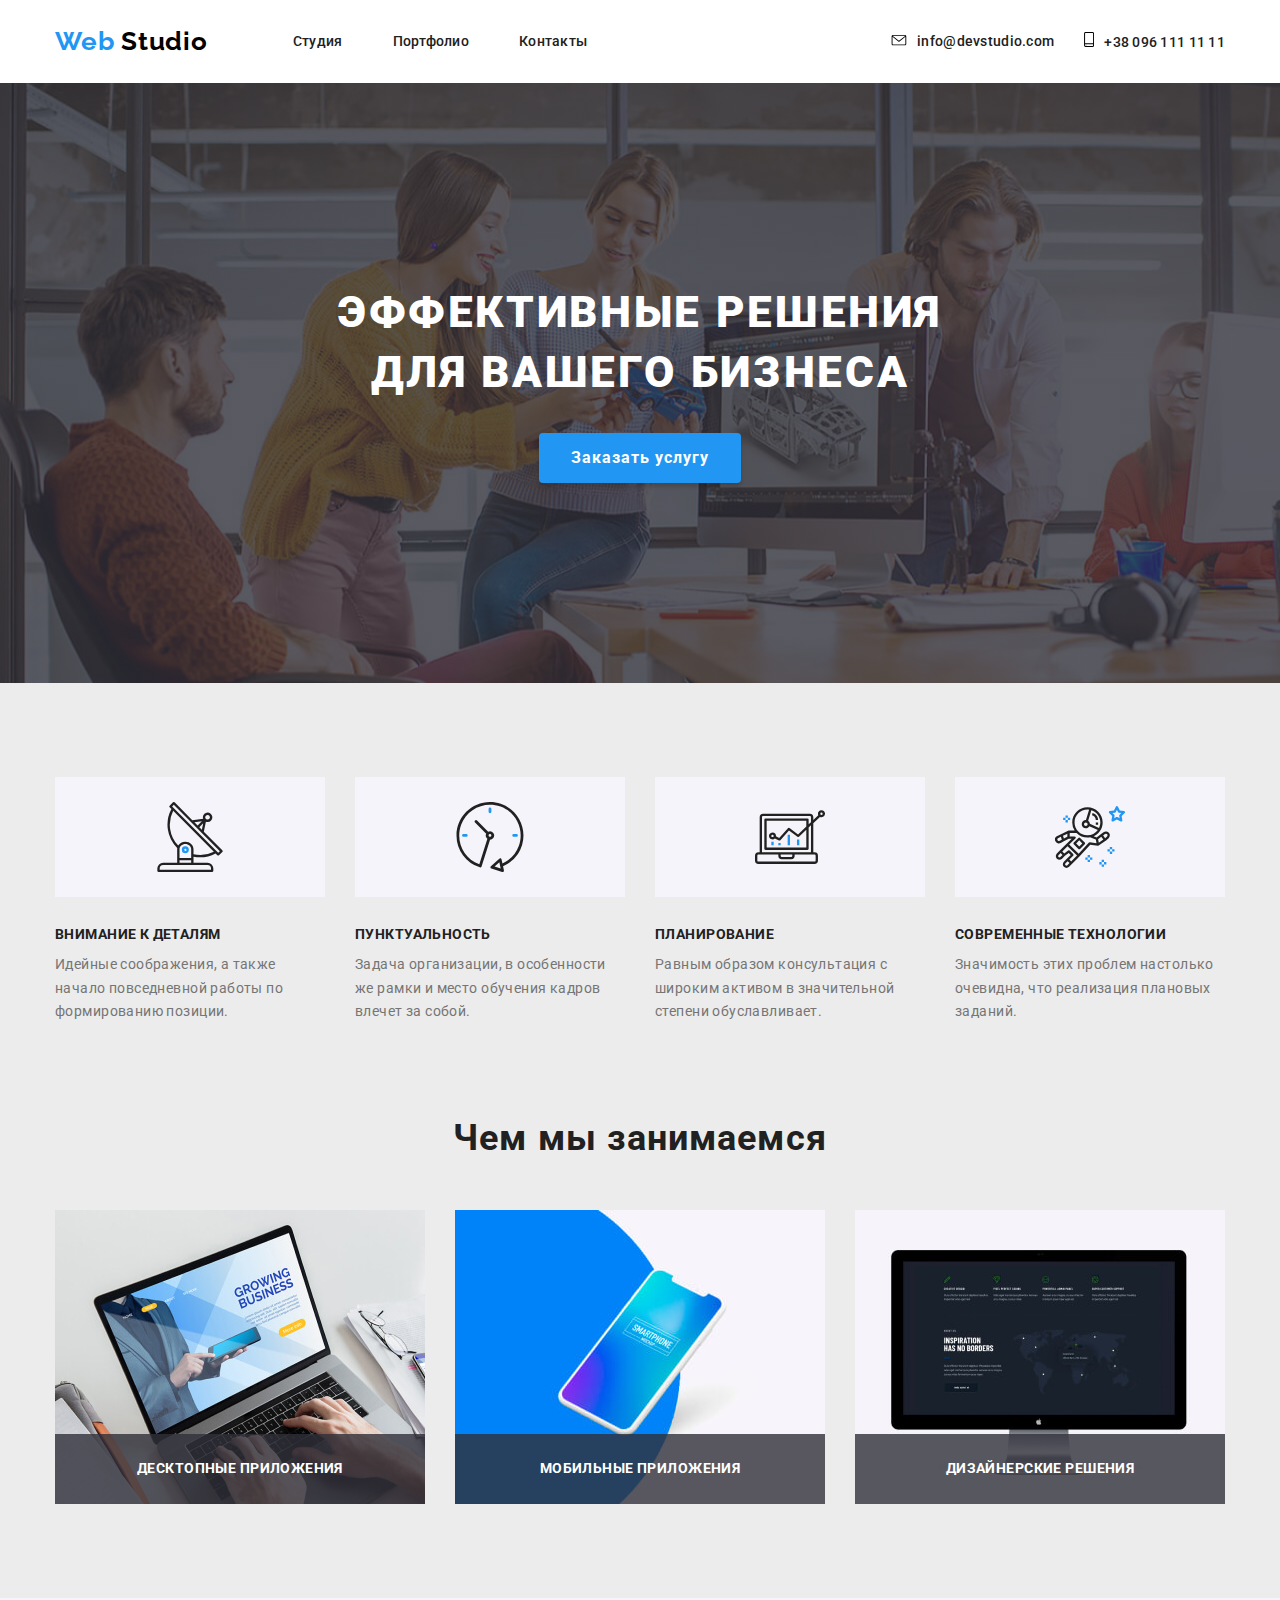
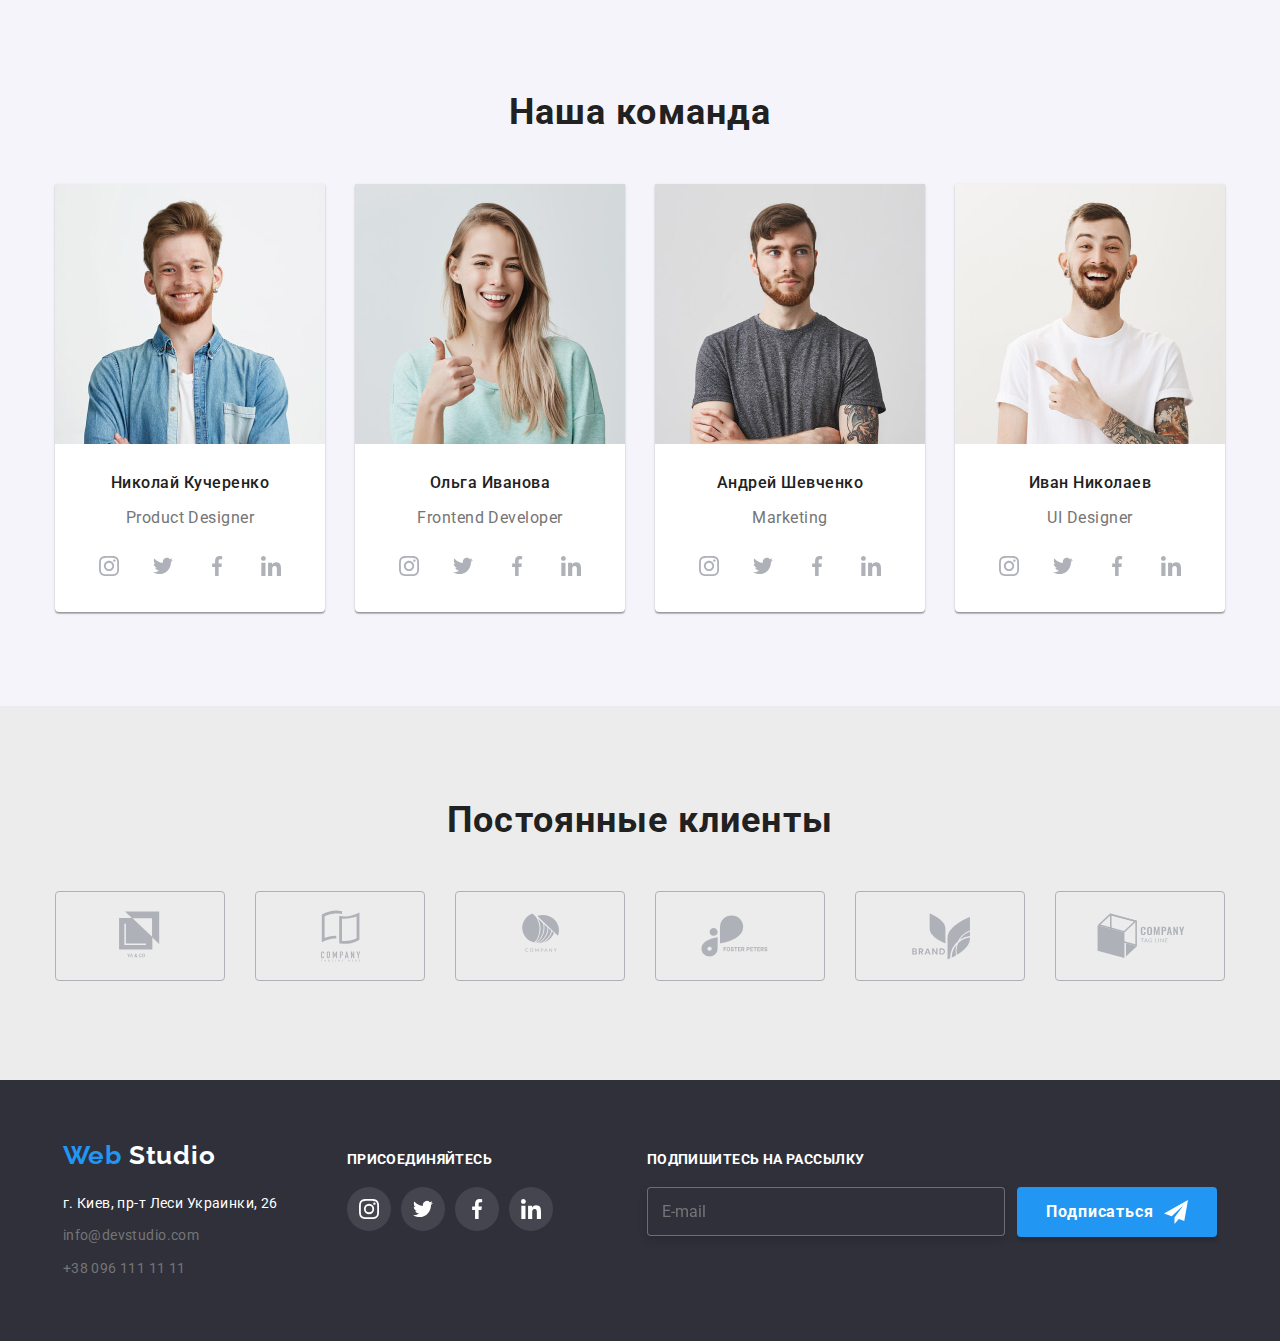
<file: index.html>
<!DOCTYPE html>
<html lang="ru">
  <head>
    <meta charset="UTF-8" />
    <meta name="viewport" content="width=device-width, initial-scale=1.0" />
    <title>Web Studio</title>
    <link rel="stylesheet" href="./style.css" />
    <link rel="stylesheet" href="./Normalize.css" />
    <link href="https://fonts.googleapis.com/css2?family=Roboto:wght@400;500;700;900&display=swap" rel="stylesheet">
    <link
      href="https://fonts.googleapis.com/css2?family=Raleway:wght@700&display=swap"
      rel="stylesheet"
    />
  </head>
  <body>
    <div class="wrapper">
    <!-- Оглавление -->
    <header class="header">
      <div class="header-section">
        <nav class="navigation-address">
          <a class="logo-header link" href="./index.html"
          ><span class="word-blue">Web</span
          > <span class="word-black">Studio</span></a
          >
        <ul class="nav-menu">
          <li class="nav-menu-item">
            <a class="nav-menu-link link" href="./index.html">Студия</a>
          </li>
          <li class="nav-menu-item">
            <a class="nav-menu-link link" href="./portfolio.html">Портфолио</a>
          </li>
          <li class="nav-menu-item">
            <a class="nav-menu-link link" href="#">Контакты</a>
          </li>
        </ul>
      <address class="address-header">
        <a class="header-mail link" href="mailto:info@devstudio.com">
        <svg class="img-icon" width="16" height="11">
          <use href="./sprite.svg#icon-envelopehover"></use>
        </svg>info@devstudio.com</a>
        <a class="header-tel link" href="tel:+380961111111">        
        <svg class="img-icon" width="10" height="15">
          <use href="./sprite.svg#icon-smartphone"></use>
        </svg>+38 096 111 11 11</a>
      </address>
      </nav>
    </div>
    </header>
    <!-- Главная -->
    <main>
      <!-- HERO секция -->
      <section class="hero-section" >
        <div class="section">
          <h1 class="main-header">
            Эффективные решения<br />для вашего бизнеса
          </h1>
          <button class="modal-button" data-modal-open>Заказать услугу</button>
          <div class="backdrop is-hidden" data-modal>
            <div class="modal">
                <button data-modal-close>закрыть</button>
            </div>
        </div>
        </div>
      </section>

      <!-- Cекция "Особенности" -->
      <section class="section-features">
        <div class="section">
        <h2 hidden>Особенности</h2>
        <ul class="features-list list">
          <li class="items-features ">
            <div class="features-img-background">
              <svg class="features-img">
                <use href="./sprite.svg#icon-antenna"></use>
              </svg>
            </div>
            <h3 class="features-list-headers">Внимание к деталям</h3>
            <p class="features-description">
              Идейные соображения, а также начало повседневной работы по
              формированию позиции.
            </p>
          </li>
          <li class="items-features">
            <div class="features-img-background">
              <svg class="features-img">
                <use href="./sprite.svg#icon-clock"></use>
              </svg>
            </div>
            <h3 class="features-list-headers">Пунктуальность</h3>
            <p class="features-description">
              Задача организации, в особенности же рамки и место обучения кадров
              влечет за собой.
            </p>
          </li>
          <li class="items-features">
            <div class="features-img-background">
              <svg class="features-img">
                <use href="./sprite.svg#icon-diagram"></use>
              </svg>
            </div>
            <h3 class="features-list-headers">Планирование</h3>
            <p class="features-description">
              Равным образом консультация с широким активом в значительной
              степени обуславливает.
            </p>
          </li>
          <li class="items-features">
            <div class="features-img-background">
              <svg class="features-img">
                <use href="./sprite.svg#icon-astronaut"></use>
              </svg>
            </div>
            <h3 class="features-list-headers">Современные технологии</h3>
            <p class="features-description">
              Значимость этих проблем настолько очевидна, что реализация
              плановых заданий.
            </p>
          </li>
        </ul>
        </div>
      </section>
      <!-- Секция "Чем мы занимаемся" -->
      <section class="section-work">
        <div class="section">
        <h2 class="chapter">Чем мы занимаемся</h2>
        <ul class="work-list list">
          <li class="items-work">
            <img
              src="./img/3What_are_we_doing/1.jpg"
              alt="Десктоп"
              width="370"
              height="294"
            />
            <p class="work-description">Десктопные приложения</p>
          </li>
          <li class="items-work">
            <img
              src="./img/3What_are_we_doing/2.jpg"
              alt="Мобильный"
              width="370"
              height="294"
            />
            <p class="work-description">Мобильные приложения</p>
          </li>
          <li class="items-work">
            <img
              src="./img/3What_are_we_doing/3.jpg"
              alt="Дизайн"
              width="370"
              height="294"
            />
            <p class="work-description">Дизайнерские решения</p>
          </li>
        </ul>
        </div>
      </section>
      <!-- Секция "Наша команда" -->
      <section class="section-our-team">
        <div class="section">
        <h2 class="chapter">Наша команда</h2>
        <ul class="our-team-list list">
          <li class="items-our">
            <img class="img-team-member"
              src="./img/4Our_team/Nikolaj.jpg"
              alt="Николай"
              width="270"
              height="260"
            />
            <h3 class="name">Николай Кучеренко</h3>
            <p class="occupation-description" lang="en">Product Designer</p>
            <ul class="team-member">
              <li class="svg-icon">
                <a class="social-networks-link"
                  href="https://www.instagram.com/"
                  aria-label="иконка интстаграм"
                  ><svg class="social-networks-svg"><use href="./sprite.svg#icon-instagram"></use></svg></a>
              </li>
              <li class="svg-icon">
                <a class="social-networks-link" 
                href="https://twitter.com/" 
                aria-label="иконка твитер"
                  ><svg class="social-networks-svg"><use href="./sprite.svg#icon-twitter"></use></svg></a>
              </li>
              <li class="svg-icon">
                <a class="social-networks-link" href="https://www.facebook.com/" aria-label="иконка фейсбук"
                  ><svg class="social-networks-svg"><use href="./sprite.svg#icon-facebook"></use></svg></a>
              </li>
              <li class="svg-icon">
                <a class="social-networks-link" href="https://www.linkedin.com/" aria-label="иконка линкедин"
                  ><svg class="social-networks-svg"><use href="./sprite.svg#icon-linkedin"></use></svg></a>
              </li>
            </ul>
          </li>
          <li class="items-our">
            <img class="img-team-member"
              src="./img/4Our_team/Olga.jpg"
              alt="Ольга"
              width="270"
              height="260"
            />
            <h3 class="name">Ольга Иванова</h3>
            <p class="occupation-description" lang="en">Frontend Developer</p>
            <ul class="team-member">
              <li class="svg-icon">
                <a class="social-networks-link"
                  href="https://www.instagram.com/"
                  aria-label="иконка интстаграм"
                  ><svg class="social-networks-svg"><use href="./sprite.svg#icon-instagram"></use></svg></a>
              </li>
              <li class="svg-icon">
                <a class="social-networks-link" href="https://twitter.com/" aria-label="иконка твитер"
                  ><svg class="social-networks-svg"><use href="./sprite.svg#icon-twitter"></use></svg></a>
              </li>
              <li class="svg-icon">
                <a class="social-networks-link" href="https://www.facebook.com/" aria-label="иконка фейсбук"
                  ><svg class="social-networks-svg"><use href="./sprite.svg#icon-facebook"></use></svg></a>
              </li>
              <li class="svg-icon">
                <a class="social-networks-link" href="https://www.linkedin.com/" aria-label="иконка линкедин"
                  ><svg class="social-networks-svg"><use href="./sprite.svg#icon-linkedin"></use></svg></a>
              </li>
            </ul>
          </li>
          <li class="items-our">
            <img class="img-team-member"
              src="./img/4Our_team/Andrew.jpg"
              alt="Андрей"
              width="270"
              height="260"
            />
            <h3 class="name">Андрей Шевченко</h3>
            <p class="occupation-description" lang="en">Marketing</p>
            <ul class="team-member">
              <li class="svg-icon">
                <a class="social-networks-link"
                  href="https://www.instagram.com/"
                  aria-label="иконка интстаграм"
                  ><svg class="social-networks-svg"><use href="./sprite.svg#icon-instagram"></use></svg></a>
              </li>
              <li class="svg-icon">
                <a class="social-networks-link" href="https://twitter.com/" aria-label="иконка твитер"
                  ><svg class="social-networks-svg"><use href="./sprite.svg#icon-twitter"></use></svg></a>
              </li>
              <li class="svg-icon">
                <a class="social-networks-link" href="https://www.facebook.com/" aria-label="иконка фейсбук"
                  ><svg class="social-networks-svg"><use href="./sprite.svg#icon-facebook"></use></svg></a>
              </li>
              <li class="svg-icon">
                <a class="social-networks-link" href="https://www.linkedin.com/" aria-label="иконка линкедин"
                  ><svg class="social-networks-svg"><use href="./sprite.svg#icon-linkedin"></use></svg></a>
              </li>
            </ul>
          </li>
          <li class="items-our">
            <img class="img-team-member"
              src="./img/4Our_team/Ivan.jpg"
              alt="Иван"
              width="270"
              height="260"
            />
            <h3 class="name">Иван Николаев</h3>
            <p class="occupation-description" lang="en">UI Designer</p>
            <ul class="team-member">
              <li class="svg-icon">
                <a class="social-networks-link"
                  href="https://www.instagram.com/"
                  aria-label="иконка интстаграм"
                  ><svg class="social-networks-svg"><use href="./sprite.svg#icon-instagram"></use></svg></a>
              </li>
              <li class="svg-icon">
                <a class="social-networks-link" href="https://twitter.com/" aria-label="иконка твитер"
                  ><svg class="social-networks-svg"><use href="./sprite.svg#icon-twitter"></use></svg></a>
              </li>
              <li class="svg-icon">
                <a class="social-networks-link" href="https://www.facebook.com/" aria-label="иконка фейсбук"
                  ><svg class="social-networks-svg"><use href="./sprite.svg#icon-facebook"></use></svg></a>
              </li>
              <li class="svg-icon">
                <a class="social-networks-link" href="https://www.linkedin.com/" aria-label="иконка линкедин"
                  ><svg class="social-networks-svg"><use href="./sprite.svg#icon-linkedin"></use></svg></a>
              </li>
            </ul>
          </li>
        </ul>
        </div>
      </section>
      <!-- Секция "Постоянные клиенты" -->
      <section class="sections-customers">
        <div class="section">
        <h2 class="chapter">Постоянные клиенты</h2>
        <ul class="customer-list list">
          <li class="items-customer">
            <a href="#"
              ><svg class="items-customer-logo" width="170" height="90"><use href="./sprite.svg#icon-Client1"></use></svg></a>
          </li>
          <li class="items-customer">
            <a href="#"
              ><svg class="items-customer-logo" width="170" height="90"><use href="./sprite.svg#icon-Client2"></use></svg></a>
          </li>
          <li class="items-customer">
            <a href="#"
              ><svg class="items-customer-logo" width="170" height="90"><use href="./sprite.svg#icon-Client3"></use></svg></a>
          </li>
          <li class="items-customer">
            <a href="#"
              ><svg class="items-customer-logo" width="170" height="90"><use href="./sprite.svg#icon-Client4"></use></svg></a>
          </li>
          <li class="items-customer">
            <a href="#"
              ><svg class="items-customer-logo" width="170" height="90"><use href="./sprite.svg#icon-Client5"></use></svg></a>
          </li>
          <li class="items-customer">
            <a href="#"
              ><svg class="items-customer-logo" width="170" height="90"><use href="./sprite.svg#icon-Client6"></use></svg></a>
          </li>
        </ul>
        </div>
      </section>
    </main>
    <!-- Подвал -->
    <footer class="footer">
      <div class="footer-section">
      <div class="footer-adress-container">
        <a class="logo-footer link" href="./index.html"
          ><span class="word-blue">Web</span
          > <span class="word-white">Studio</span></a
        >
        <address>
          <ul class="address-footer">
            <li><a
              class="footer-map link"
              href="https://goo.gl/maps/sK2XC8ctWBCpQ46D7"
              >г. Киев, пр-т Леси Украинки, 26</a
            ></li>
            <li><a class="footer-mail link" href="mailto:info@devstudio.com"
              >info@devstudio.com</a
            ></li>
            <li><a class="footer-tel link" href="tel:+380961111111"
              >+38 096 111 11 11</a
            ></li>
          </ul>
        </address>
      </div>
      <div class="join-in-container">
        <b class="join-in">присоединяйтесь</b>
        <ul class="social-networks">
          <li class="svg-icon">
            <a class="footer-svg-link" href="https://www.instagram.com/" aria-label="иконка интстаграм"
              ><svg class="footer-svg-icon"><use href="./sprite.svg#icon-instagramwhite"></use></svg></a>
          </li>
          <li class="svg-icon">
            <a class="footer-svg-link" href="https://twitter.com/" aria-label="иконка твитер"
              ><svg class="footer-svg-icon"><use href="./sprite.svg#icon-twitterwhite"></use></svg></a>
          </li>
          <li class="svg-icon">
            <a class="footer-svg-link" href="https://www.facebook.com/" aria-label="иконка фейсбук"
              ><svg class="footer-svg-icon"><use href="./sprite.svg#icon-facebookwhite"></use></svg></a>
          </li>
          <li class="svg-icon">
            <a class="footer-svg-link" href="https://www.linkedin.com/" aria-label="иконка линкедин"
              ><svg class="footer-svg-icon"><use href="./sprite.svg#icon-linkedinwhite"></use></svg></a>
          </li>
        </ul>
      </div>
      <div>
        <b class="subscribe-text">Подпишитесь на рассылку</b>
        <ul  class="subscribe">
          <li><input class="inputtext" placeholder="   E-mail" type="email"></li>
          <li><a class="modal-button-footer link" href="#">Подписаться<svg class="footer-svg" width="24" height="24"><use href="./sprite.svg#icon-icon"></use></svg></a></li>
        </ul>        
      </div>
    </div>
    </footer>
  </div>
  <script src="./js/modal.js"></script>
  </body>
</html>
</file>
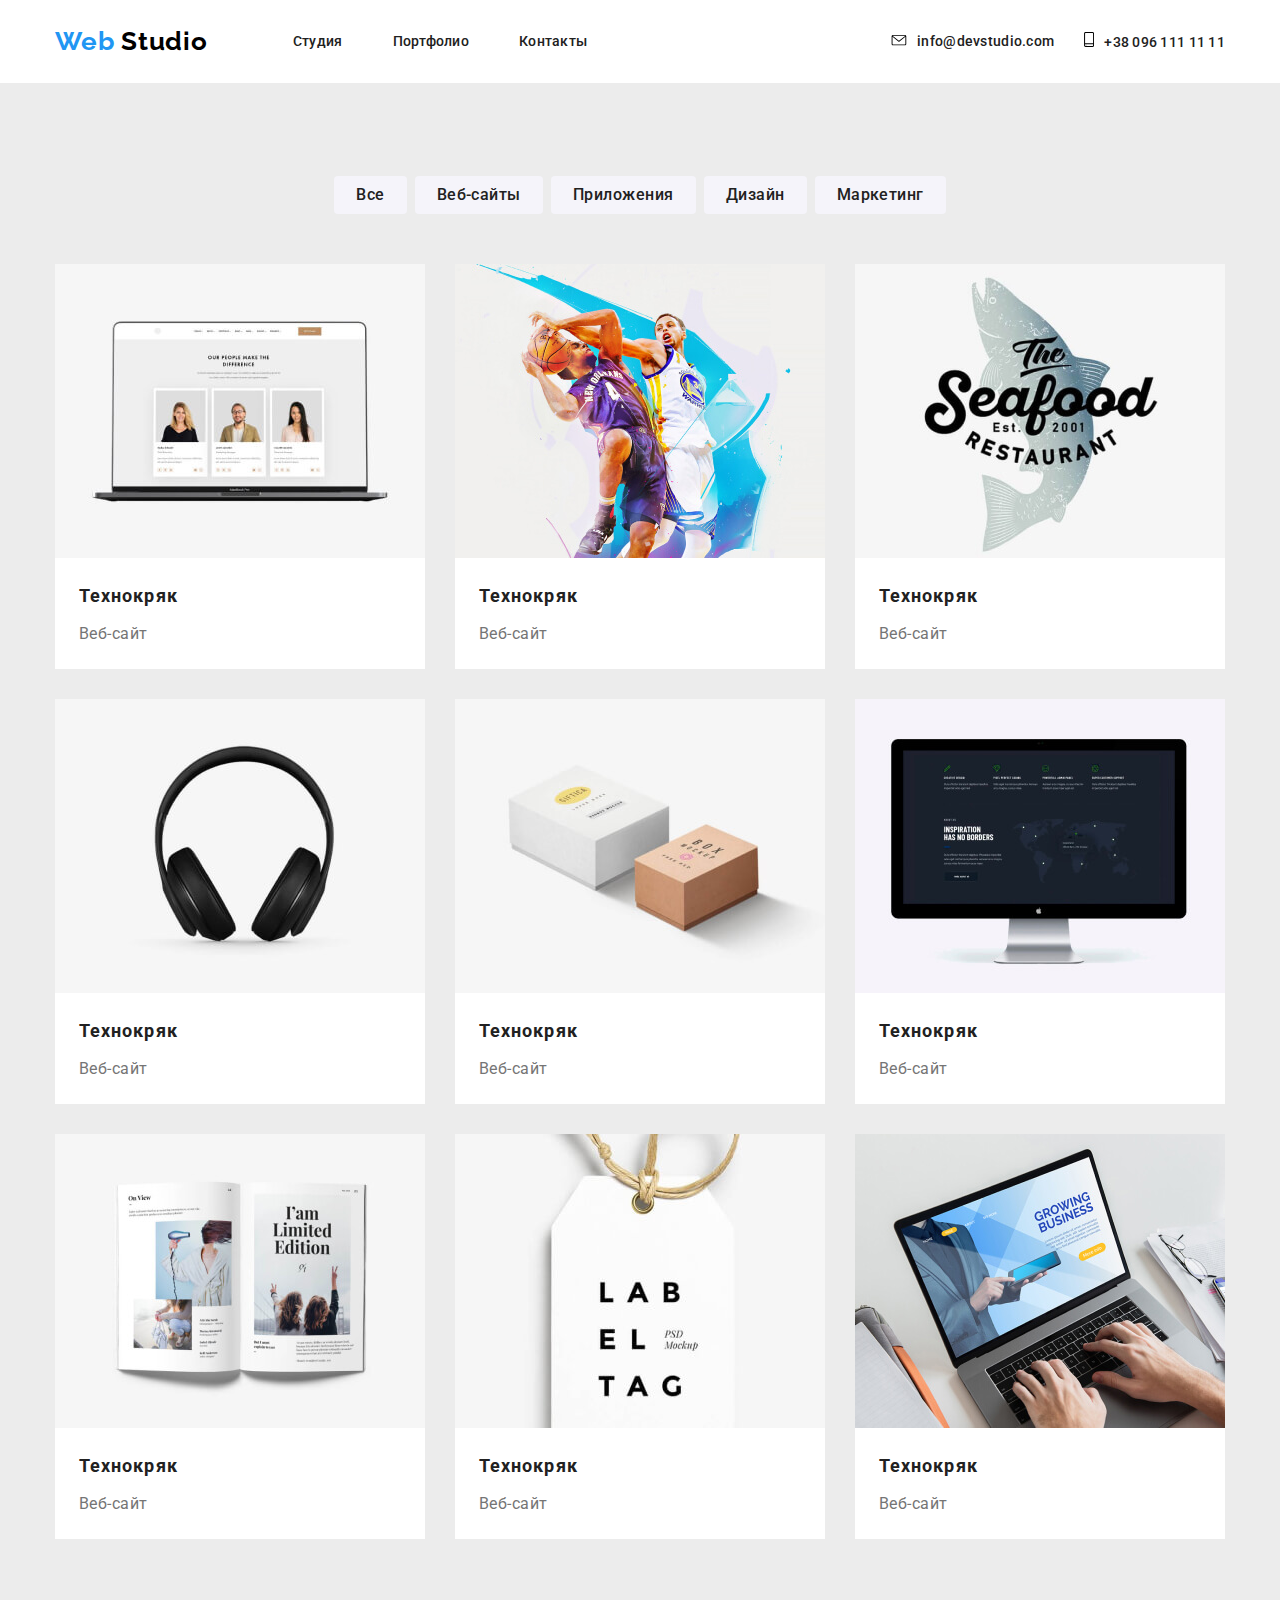
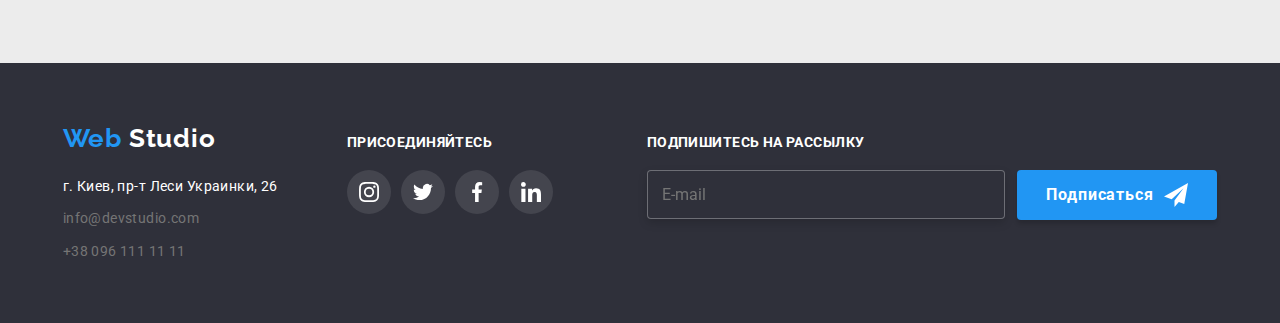
<file: portfolio.html>
<!DOCTYPE html>
<html lang="ru">
  <head>
    <meta charset="UTF-8" />
    <meta name="viewport" content="width=device-width, initial-scale=1.0" />
    <title>Portfolio</title>
    <link rel="stylesheet" href="./style.css">
    <link rel="stylesheet" href="./Normalize.css">
    <link href="https://fonts.googleapis.com/css2?family=Roboto:wght@400;500;700;900&display=swap" rel="stylesheet">
    <link href="https://fonts.googleapis.com/css2?family=Raleway:wght@700&display=swap" rel="stylesheet">
  </head>
  <body>
    <div class="wrapper">
    <!-- Оглавление --> 
    <header class="header">
      <div class="header-section">
        <nav class="navigation-address">
          <a class="logo-header link" href="./index.html"
          ><span class="word-blue">Web</span
          > <span class="word-black">Studio</span></a
          >
        <ul class="nav-menu">
          <li class="nav-menu-item">
            <a class="nav-menu-link link" href="./index.html">Студия</a>
          </li>
          <li class="nav-menu-item">
            <a class="nav-menu-link link" href="./portfolio.html">Портфолио</a>
          </li>
          <li class="nav-menu-item">
            <a class="nav-menu-link link" href="#">Контакты</a>
          </li>
        </ul>
      <address class="address-header">

        <!-- <img class="img-icon" src="./img/1hero/envelope(hover).svg" alt="конверт" /> -->
        <a class="header-mail link" href="mailto:info@devstudio.com">
        <svg class="img-icon" width="16" height="11">
          <use href="./sprite.svg#icon-envelopehover"></use>
        </svg>info@devstudio.com</a>
        <!-- <img class="img-icon" src="./img/1hero/smartphone.svg" alt="смартфон" /> -->
        <a class="header-tel link" href="tel:+380961111111">        
        <svg class="img-icon" width="10" height="15">
          <use href="./sprite.svg#icon-smartphone"></use>
        </svg>+38 096 111 11 11</a>
      </address>
      </nav>
    </div>
    </header>
    <!-- Главный блок -->
    <main class="main-portfolio">
      <div class="main-section">
      <nav class="filter">
        <ul class="filter-list list">
          <li class="filter-list-item">
            <button class="filter-list-button">Все</button>
          </li>
          <li class="filter-list-item">
            <button class="filter-list-button">Веб-сайты</button>
          </li>
          <li class="filter-list-item">
            <button class="filter-list-button">Приложения</button>
          </li>
          <li class="filter-list-item">
            <button class="filter-list-button">Дизайн</button>
          </li>
          <li class="filter-list-item">
            <button class="filter-list-button">Маркетинг</button>
          </li>
        </ul>
      </nav>
      <ul class="main-list-portfolio list">
        <li class="list-item">
          <a class="item link" href="#">
            <div class="item-img">
                <img src="./img/Portfolio/./1i.jpg" alt="синий квадрат">
              <div class="image-hover-effect">
                <p class="main-list-hover">Технокряк это современная площадка распространения коронавируса. Компании используют эту платформу для цифрового шпионажа и атак на защищённые сервера конкурентов.</p>
              </div>
            </div>
          <div class="main-list-item">
            <h2 class="main-list-header">Технокряк</h2>
            <p class="main-list-description">Веб-сайт</p>
          </div>
          </a>
        </li>
        <li class="list-item">
          <a class="item link" href="#">
            <div class="item-img">
                <img src="./img/Portfolio/./2i.jpg" alt="синий квадрат">
              <div class="image-hover-effect">
                <p class="main-list-hover">Технокряк это современная площадка распространения коронавируса. Компании используют эту платформу для цифрового шпионажа и атак на защищённые сервера конкурентов.</p>
              </div>
            </div>
          <div class="main-list-item">
            <h2 class="main-list-header">Технокряк</h2>
            <p class="main-list-description">Веб-сайт</p>
          </div>
          </a>
        </li>
        <li class="list-item">
          <a class="item link" href="#">
            <div class="item-img">
                <img src="./img/Portfolio/./3i.jpg" alt="синий квадрат">
              <div class="image-hover-effect">
                <p class="main-list-hover">Технокряк это современная площадка распространения коронавируса. Компании используют эту платформу для цифрового шпионажа и атак на защищённые сервера конкурентов.</p>
              </div>
            </div>
          <div class="main-list-item">
            <h2 class="main-list-header">Технокряк</h2>
            <p class="main-list-description">Веб-сайт</p>
          </div>
          </a>
        </li>
        <li class="list-item">
          <a class="item link" href="#">
            <div class="item-img">
                <img src="./img/Portfolio/./4i.jpg" alt="синий квадрат">
              <div class="image-hover-effect">
                <p class="main-list-hover">Технокряк это современная площадка распространения коронавируса. Компании используют эту платформу для цифрового шпионажа и атак на защищённые сервера конкурентов.</p>
              </div>
            </div>
          <div class="main-list-item">
            <h2 class="main-list-header">Технокряк</h2>
            <p class="main-list-description">Веб-сайт</p>
          </div>
          </a>
        </li>
        <li class="list-item">
          <a class="item link" href="#">
            <div class="item-img">
                <img src="./img/Portfolio/./5i.jpg" alt="синий квадрат">
              <div class="image-hover-effect">
                <p class="main-list-hover">Технокряк это современная площадка распространения коронавируса. Компании используют эту платформу для цифрового шпионажа и атак на защищённые сервера конкурентов.</p>
              </div>
            </div>
          <div class="main-list-item">
            <h2 class="main-list-header">Технокряк</h2>
            <p class="main-list-description">Веб-сайт</p>
          </div>
          </a>
        </li>
        <li class="list-item">
          <a class="item link" href="#">
            <div class="item-img">
                <img src="./img/Portfolio/./6i.jpg" alt="синий квадрат">
              <div class="image-hover-effect">
                <p class="main-list-hover">Технокряк это современная площадка распространения коронавируса. Компании используют эту платформу для цифрового шпионажа и атак на защищённые сервера конкурентов.</p>
              </div>
            </div>
          <div class="main-list-item">
            <h2 class="main-list-header">Технокряк</h2>
            <p class="main-list-description">Веб-сайт</p>
          </div>
          </a>
        </li>
        <li class="list-item">
          <a class="item link" href="#">
            <div class="item-img">
                <img src="./img/Portfolio/./7i.jpg" alt="синий квадрат">
              <div class="image-hover-effect">
                <p class="main-list-hover">Технокряк это современная площадка распространения коронавируса. Компании используют эту платформу для цифрового шпионажа и атак на защищённые сервера конкурентов.</p>
              </div>
            </div>
          <div class="main-list-item">
            <h2 class="main-list-header">Технокряк</h2>
            <p class="main-list-description">Веб-сайт</p>
          </div>
          </a>
        </li>
        <li class="list-item">
          <a class="item link" href="#">
            <div class="item-img">
                <img src="./img/Portfolio/./8i.jpg" alt="синий квадрат">
              <div class="image-hover-effect">
                <p class="main-list-hover">Технокряк это современная площадка распространения коронавируса. Компании используют эту платформу для цифрового шпионажа и атак на защищённые сервера конкурентов.</p>
              </div>
            </div>
          <div class="main-list-item">
            <h2 class="main-list-header">Технокряк</h2>
            <p class="main-list-description">Веб-сайт</p>
          </div>
          </a>
        </li>
        <li class="list-item">
          <a class="item link" href="#">
            <div class="item-img">
                <img src="./img/Portfolio/./9i.jpg" alt="синий квадрат">
              <div class="image-hover-effect">
                <p class="main-list-hover">Технокряк это современная площадка распространения коронавируса. Компании используют эту платформу для цифрового шпионажа и атак на защищённые сервера конкурентов.</p>
              </div>
            </div>
          <div class="main-list-item">
            <h2 class="main-list-header">Технокряк</h2>
            <p class="main-list-description">Веб-сайт</p>
          </div>
          </a>
        </li>
      </ul>
    </div>
    </main>
        <!-- Подвал -->
        <footer class="footer">
          <div class="footer-section">
          <div class="footer-adress-container">
            <a class="logo-footer link" href="./index.html"
              ><span class="word-blue">Web</span
              > <span class="word-white">Studio</span></a
            >
            <address>
              <ul class="address-footer">
                <li><a
                  class="footer-map link"
                  href="https://goo.gl/maps/sK2XC8ctWBCpQ46D7"
                  >г. Киев, пр-т Леси Украинки, 26</a
                ></li>
                <li><a class="footer-mail link" href="mailto:info@devstudio.com"
                  >info@devstudio.com</a
                ></li>
                <li><a class="footer-tel link" href="tel:+380961111111"
                  >+38 096 111 11 11</a
                ></li>
              </ul>
            </address>
          </div>
          <div class="join-in-container">
            <b class="join-in">присоединяйтесь</b>
            <ul class="social-networks">
              <li class="svg-icon">
                <a class="footer-svg-link" href="https://www.instagram.com/" aria-label="иконка интстаграм"
                  ><svg class="footer-svg-icon"><use href="./sprite.svg#icon-instagramwhite"></use></svg></a>
              </li>
              <li class="svg-icon">
                <a class="footer-svg-link" href="https://twitter.com/" aria-label="иконка твитер"
                  ><svg class="footer-svg-icon"><use href="./sprite.svg#icon-twitterwhite"></use></svg></a>
              </li>
              <li class="svg-icon">
                <a class="footer-svg-link" href="https://www.facebook.com/" aria-label="иконка фейсбук"
                  ><svg class="footer-svg-icon"><use href="./sprite.svg#icon-facebookwhite"></use></svg></a>
              </li>
              <li class="svg-icon">
                <a class="footer-svg-link" href="https://www.linkedin.com/" aria-label="иконка линкедин"
                  ><svg class="footer-svg-icon"><use href="./sprite.svg#icon-linkedinwhite"></use></svg></a>
              </li>
            </ul>
          </div>
          <div>
            <b class="subscribe-text">Подпишитесь на рассылку</b>
            <ul  class="subscribe">
              <li><input class="inputtext" placeholder="   E-mail" type="email"></li>
              <li><a class="modal-button-footer link" href="#">Подписаться<svg class="footer-svg" width="24" height="24"><use href="./sprite.svg#icon-icon"></use></svg></a></li>
            </ul>        
          </div>
        </div>
        </footer>
      </div>
  </body>
</html>
</file>
<file: style.css>
.wrapper {
    max-width: 1600px;
    background-color: #FFFFFF;
    font-family: 'Roboto', sans-serif;
    margin: 0 auto; 
}

.section {
    width: 1200px;
    padding-left: 15px;
    padding-right: 15px;
    margin-left: auto;
    margin-right: auto;
}

ul {
    list-style: none;
    padding: 0;
    margin: 0;
    display: flex;
    justify-content: center;
}

h3,
p {
    margin-top: 0;
}

img {
    display: block;
}

/* Шапка */

.header-section {
    width: 1200px;
    padding-left: 15px;
    padding-right: 15px;
    margin-left: auto;
    margin-right: auto;
}

.logo-header {
    margin-right: 85px;
    padding: 24px 0px 25px 0px;
    font-family: Raleway;
    font-style: normal;
    font-weight: bold;
    font-size: 26px;
    line-height: 1.19;
    letter-spacing: 0.03em;
}

.word-blue {
    color: #2196F3;;
}

.word-black {
    color: #000000;
}

.navigation-address {
    display: flex;
    align-items: center;
    padding-left: 15px;
    padding-right: 15px;
}

.nav-menu {
    display: flex;
    margin-right: auto;
    justify-content: center;
    position: relative;
}


.nav-menu-item {
    position: relative;
}

.nav-menu-item:not(:last-child) {
    margin-right: 50px;
}

.nav-menu-link {
    padding: 32px 0px;    
}

.link {
    text-decoration: none;
}

.header-mail,
.header-tel {
    color: #757575;
}

.nav-menu-link:hover,
.nav-menu-link:focus {
    color: #2196F3;
    transition: transform 250ms cubic-bezier(0.4, 0, 0.2, 1);

}

.nav-menu-link::after {
    position: absolute;
    display: block;
    width: 100%;
    height: 4px;
    margin-top: 28px;
    content: "";
    margin-left: auto;
    margin-right: auto;
    border-radius: 2px;
    transform: scaleX(0);
}

.nav-menu-link:hover::after {
    background: #2196F3;
    transition: transform 250ms cubic-bezier(0.4, 0, 0.2, 1);
    transform: scaleX(1);
}

.address-header {
    display: flex;
    align-items: center;
    font-family: 'Roboto', sans-serif;
    font-style: normal;
}

.header-mail {
    margin-right: 30px;
    padding: 32px 0px 32px 0px;    
}

.header-mail:hover,
.header-mail:focus,
.header-tel:hover,
.header-tel:focus {
    fill: #2196F3;
    color:#2196F3;
    transition: transform 250ms cubic-bezier(0.4, 0, 0.2, 1);
}

.header-tel {
    padding: 32px 0px 32px 0px;    
}

.img-icon {
    margin-right: 10px;
}

.nav-menu-link,
.header-mail,
.header-tel {
    font-weight: 500;
    font-size: 14px;
    line-height: 1.14;
    letter-spacing: 0.02em;
    color: #212121;
}

/* Главная  */

/* HERO секция */

.hero-section {
    max-width: 1600px;
    padding: 200px 0px 200px 0px;
    text-align: center;
    margin-left: auto;
    margin-right: auto;
    background-size: cover;
    background-image: linear-gradient(
        to right,
        rgba(47, 48, 58, 0.8),
        rgba(47, 48, 58, 0.8)
        ),
    url("./img/1hero/Headerimg.jpg");
}

.main-header {
    margin-top: 0;
    margin-bottom: 30px;
    font-weight: 900;
    font-size: 44px;
    line-height: 1.36;
    letter-spacing: 0.06em;
    text-transform: uppercase;
    color: #FFFFFF;
    }

.modal-button {
    border-style: none;
    padding: 10px 32px 10px 32px;
    font-family: 'Roboto', sans-serif;
    font-weight: bold;
    font-size: 16px;
    line-height: 30px;
    letter-spacing: 0.06em;
    text-align: center;
    color: #FFFFFF;
    background: #2196F3;
    box-shadow: 0px 4px 4px rgba(0, 0, 0, 0.15);
    border-radius: 4px;
}

.backdrop {
    position: fixed;
    top: 0;
    left: 0;
    width: 100%;
    height: 100%;
    background-color:rgba(0, 0, 0, 0.2);
    opacity: 1;
    transition: opacity 250ms cubic-bezier(0.4, 0, 0.2, 1);
    z-index: 1;
}

.backdrop.is-hidden {
    opacity: 0;
    pointer-events: none;
}

.backdrop.is-hidden .modal {
    transform: translate(-50%, -50%) scale(0.5);
}

.modal {
    position: absolute;
    top: 50%;
    left: 50%;
    min-width: 528px;
    min-height: 581px;
    padding: 0px 20px;
    background-color: #fff;
    transform: translate(-50%, -50%) scale(1);
    transition: transform 250ms cubic-bezier(0.4, 0, 0.2, 1);
}

/* Секции */

/* Cекция "Особенности" */

.section-features {
    justify-content: center;
    background-color: #ECECEC;
    padding: 94px 0px 47px 0px;
}

.items-features {
    max-width: 270px;
    margin-right: 30px;
}

.items-features:last-child {
    margin-right: 0px;
}

.features-list-img {
    margin-bottom: 30px;
}

.features-img-background {
    position: relative;
    margin-bottom: 30px;
    width: 270px;
    height: 120px;
    background-color: #F5F4FA;
}

.features-img {
    position: absolute;
    top: 50%;
    left: 50%;
    transform: translate(-50%,-50%);
    width: 70px;
    height: 70px;
}

.features-list-headers {
    margin-bottom: 10px;
    font-weight: bold;
    font-size: 14px;
    line-height: 1.14;
    letter-spacing: 0.03em;
    text-transform: uppercase;
    color: #212121;
}

.features-description {
    margin-bottom: 0;
}

/* Секция "Чем мы занимаемся" */

.section-work {
    background-color: #ECECEC;
    padding: 47px 0px 94px 0px;
}

.items-work {
    position: relative;
}

.items-work:not(:last-child) {
    margin-right: 30px;
}

.work-description {
    position: absolute;
    margin: 0;
    bottom: 0px;
    width: 100%;
    padding: 27px 0px;
    background-color: rgba(47, 48, 58, 0.8);;
    text-align: center;
    font-weight: bold;
    font-size: 14px;
    line-height: 1.14;
    letter-spacing: 0.03em;
    text-transform: uppercase;
    color: #FFFFFF;
}

/* Секция "Наша команда" */

.section-our-team {
    padding: 94px 0px;
    background-color: rgba(245, 244, 250, 1);
}

.items-our{
    background-color: rgba(255, 255, 255, 1);
    box-shadow: 0px 2px 1px rgba(0, 0, 0, 0.2), 0px 1px 1px rgba(0, 0, 0, 0.14), 0px 1px 3px rgba(0, 0, 0, 0.12);
    border-radius: 0px 0px 4px 4px;
}

.items-our:not(:last-child) {
    margin-right: 30px;
}

.img-team-member {
    margin-bottom: 30px;
}

.team-member {
    display: flex;
    justify-content: center;
    margin-bottom: 24px;
}

.svg-icon:not(:last-child) {
    margin-right: 10px;
}

.name {
    text-align: center;
    font-weight: 500;
    font-size: 16px;
    line-height: 1.18;
    letter-spacing: 0.03em;
    color: #212121;
}

.occupation-description {
    text-align: center;
    font-weight: normal;
    font-size: 16px;
    line-height: 1.18;
    letter-spacing: 0.03em;
    color: #757575;
}
/* ссылка */
.social-networks-link {
    display: flex;
    width: 44px;
    height: 44px;
    border-radius: 50%;
    background-color: #FFFFFF;
    color: #AFB1B8;
    justify-content: center;
    align-items: center;
}

/* иконка */
.social-networks-svg {
    fill: currentColor;
    width: 20px;
    height: 20px;
}

/* ссылка */
.social-networks-link:hover,
.social-networks-link:focus {
    background-color: #2196F3;
    color: #fff;
    transition: transform 250ms cubic-bezier(0.4, 0, 0.2, 1);
}

/* Постоянные клиенты */

.sections-customers {
    background-color: #ECECEC;
    padding: 94px 0px;
}

.items-customer:not(:last-child) {
    margin-right: 30px;    
}

.items-customer-logo {
    fill: #AFB1B8;
    border: 1px solid #AFB1B8;
    box-sizing: border-box;
    border-radius: 4px;
}

.items-customer-logo:hover,
.items-customer-logo:focus {
    fill: #2196F3;
    border: 1px solid #2196F3;
    transition: transform 250ms cubic-bezier(0.4, 0, 0.2, 1);
}

/* Для шрифтов в "Особености" и footer mail и tel */
.features-description,
.footer-mail,
.footer-tel {
    font-weight: normal;
    font-size: 14px;
    line-height: 1.71;
    letter-spacing: 0.03em;
    color: #757575;
}

/* Для шрифтов h2 */

.chapter {
    text-align: center;
    margin-top: 0;
    margin-bottom: 50px;
    font-weight: bold;
    font-size: 36px;
    line-height: 1.16;
    letter-spacing: 0.03em;
    color: #212121;
}

/* Подвал */

.footer {
    padding: 60px 0px;
    background-color: #2F303A;
}

.footer-section {
    display: flex;
    align-items: baseline;
    justify-content: center;
    width: 1200px;
    padding-left: 15px;
    padding-right: 15px;
    margin-right: auto;
    margin-left: auto;
}

.footer-adress-container {
    margin-right: 69px;
}

.logo-footer {
    display: block;
    margin-bottom: 20px;
    font-family: Raleway;
    font-style: normal;
    font-weight: bold;
    font-size: 26px;
    line-height: 1.19;
    letter-spacing: 0.03em;
}

.address-footer {
    display: block;
    font-family: 'Roboto', sans-serif;
    font-style: normal;
}

.footer-map,
.footer-mail {
    display: block;
    margin-bottom: 9px;
}

.footer-map {
    font-weight: normal;
    font-size: 14px;
    line-height: 24px;
    letter-spacing: 0.03em;
    color: #FFFFFF;
}

.word-white {
    color: #FFFFFF;
}

.join-in-container {
    margin-right: 94px;
}

.join-in {
    display: block;
    margin-bottom: 20px;
    font-weight: bold;
    font-size: 14px;
    line-height: 16px;
    letter-spacing: 0.03em;
    text-transform: uppercase;
    color: #FFFFFF;
}

.footer-svg-link {
    display: flex;
    width: 44px;
    height: 44px;
    border-radius: 50%;
    background: rgba(255, 255, 255, 0.1);
    color: #FFFFFF;
    justify-content: center;
    align-items: center;
}

.footer-svg-link:hover,
.footer-svg-link:focus {
    background-color: #2196F3;
    color: #fff;
    transition: transform 250ms cubic-bezier(0.4, 0, 0.2, 1);
}

.footer-svg-icon {
    fill: currentColor;
    width: 20px;
    height: 20px;
}

.footer-svg {
    margin-left: 10px;
}

.subscribe-text {
    display: block;
    margin-bottom: 20px;
    font-family: Roboto;
    font-style: normal;
    font-weight: bold;
    font-size: 14px;
    line-height: 16px;
    letter-spacing: 0.03em;
    text-transform: uppercase;
    color: #FFFFFF;
}

.inputtext {
    width: 358px;
    height: 49.3px;
    margin-right: 12px;
    background-color: #2F303A;
    border: 1px solid rgba(255, 255, 255, 0.3);
    box-sizing: border-box;
    filter: drop-shadow(0px 4px 4px rgba(0, 0, 0, 0.15));
    border-radius: 4px;
}

.modal-button-footer {
    display: inline-flex;
    align-items: center;
    padding: 10px 29px;
    font-weight: bold;
    font-size: 16px;
    line-height: 1.87;
    letter-spacing: 0.06em;
    color: #FFFFFF;
    background-color: #2196F3;
    box-shadow: 0px 4px 4px rgba(0, 0, 0, 0.15);
    border-radius: 4px;
}

/* Портфолио */

/* Кнопки фильтра портфолио */

.filter {
    margin-bottom: 50px;
}

.filter-list-item:not(:last-child) {
    margin-right: 8px;
}

.filter-list-button {
    border-style: none;
    padding: 0px 22px;
    height: 38px;
    font-weight: 500;
    font-size: 16px;
    line-height: 1.62;
    letter-spacing: 0.03em;
    color: #212121;
    background: #F5F4FA;
    border-radius: 4px;
    cursor: pointer;
}

.filter-list-button:hover,
.filter-list-button:focus {
    background-color: #2196F3;
    color: #FFFFFF;
    box-shadow: 0px 3px 1px rgba(0, 0, 0, 0.1), 0px 1px 2px rgba(0, 0, 0, 0.08), 0px 2px 2px rgba(0, 0, 0, 0.12);
    transition: transform 250ms cubic-bezier(0.4, 0, 0.2, 1);
}

.portfolio-container {
    margin: auto;
}

.main-portfolio {
    background-color: #ECECEC;
    padding: 93px 0px 94px 0px;
}

.main-section {
    width: 1200px;
    padding-left: 15px;
    padding-right: 15px;
    margin-left: auto;
    margin-right: auto;
}

.main-list-portfolio {
    flex-wrap: wrap;
}

/*  карточки услуг */

.list-item {
    background: #FFFFFF;
    margin-right: 30px;
    margin-bottom: 30px;
}

.list-item:nth-child(3n) {
    margin-right: 0;
}

.list-item:hover,
.list-item:focus {
    box-shadow: 0px 1px 1px rgba(0, 0, 0, 0.12), 0px 4px 4px rgba(0, 0, 0, 0.06), 1px 4px 6px rgba(0, 0, 0, 0.16);
    transition: transform 250ms cubic-bezier(0.4, 0, 0.2, 1) ;
}

.main-list-item {
    padding-left: 24px;
}

.main-list-header {
    margin-bottom: 5px;
    font-weight: bold;
    font-size: 18px;
    line-height: 2.00;
    letter-spacing: 0.06em;
    color: #212121;
}

.main-list-description {
    margin-bottom: 20px;
    font-weight: normal;
    font-size: 16px;
    line-height: 1.87;
    letter-spacing: 0.03em;
    color: rgba(117, 117, 117, 1);
}

.item-img {
    position: relative;
    margin-bottom: 20px;
    overflow: hidden;
}

.item-image {
    position: relative;
}

.image-hover-effect {
    position: absolute;
    content: "";
    width: 100%;
    height: 100%;
    background-color: rgba(33, 150, 243, 0.9);
    opacity: 1;
    transform: translateY(0);
    transition: transform 250ms cubic-bezier(0.4, 0, 0.2, 1);
}

.item-img:hover .image-hover-effect {
    transform: translateY(-100%);
    transition: transform 250ms cubic-bezier(0.4, 0, 0.2, 1);
}

.main-list-hover {
    position: absolute;
    box-sizing: border-box;
    padding: 0px 24px;
    width: 346px;
    top: 50%;
    left: 50%;
    transform: translate(-50%, -50%);
    font-family: Roboto;
    font-size: 18px;
    line-height: 28px;
    letter-spacing: 0.03em;
    color: #ffffff;
    opacity: 1;
}
</file>
